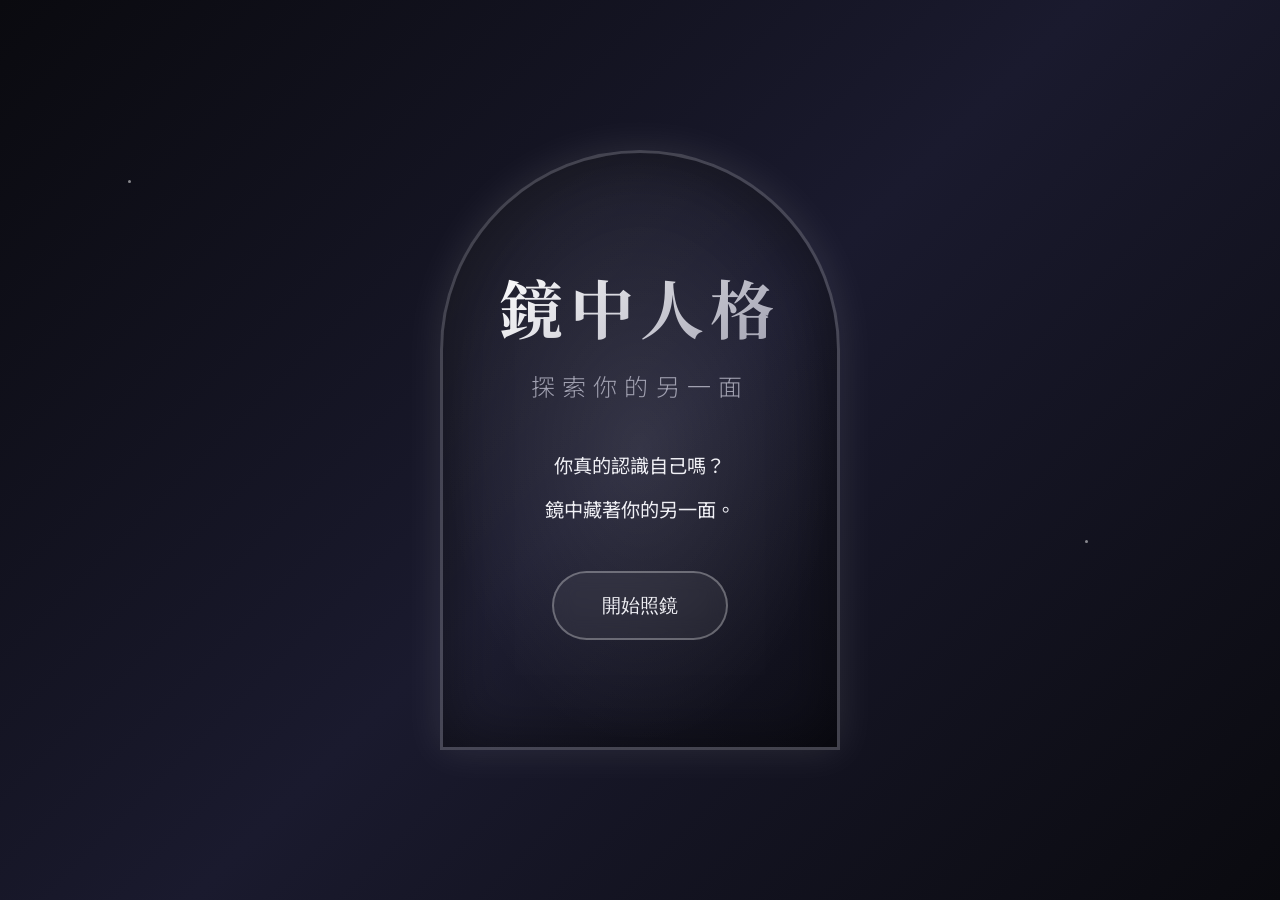
<file: index.html>
<!DOCTYPE html>
<html lang="zh-TW">
<head>
    <meta charset="UTF-8">
    <meta name="viewport" content="width=device-width, initial-scale=1.0, maximum-scale=5.0, user-scalable=yes">
    <meta name="apple-mobile-web-app-capable" content="yes">
    <meta name="mobile-web-app-capable" content="yes">
    <title>鏡中人格：探索你的另一面</title>
    <meta name="description" content="透過心理測驗,揭示你潛藏的鏡像人格。基於榮格Shadow Self理論設計。">
    <link rel="stylesheet" href="styles.css">
    <link rel="preconnect" href="https://fonts.googleapis.com">
    <link rel="preconnect" href="https://fonts.gstatic.com" crossorigin>
    <link href="https://fonts.googleapis.com/css2?family=Noto+Serif+TC:wght@300;400;600;700&family=Noto+Sans+TC:wght@300;400;500;700&display=swap" rel="stylesheet">
</head>
<body>
    <!-- 首頁 Intro Scene -->
    <section id="intro-scene" class="scene active">
        <div class="mirror-container">
            <div class="mirror-frame">
                <div class="mirror-surface">
                    <div class="mirror-reflection"></div>
                    <div class="mirror-shadow"></div>
                </div>
            </div>
        </div>

        <div class="intro-content">
            <h1 class="title fade-in">鏡中人格</h1>
            <p class="subtitle fade-in-delay-1">探索你的另一面</p>
            <p class="description fade-in-delay-2">你真的認識自己嗎？</p>
            <p class="description fade-in-delay-3">鏡中藏著你的另一面。</p>
            <button class="btn-primary fade-in-delay-4" id="start-btn">開始照鏡</button>
        </div>

        <div class="particles"></div>
    </section>

    <!-- 測驗頁面 Question Scene -->
    <section id="question-scene" class="scene">
        <div class="question-mirror">
            <div class="mirror-left">
                <!-- 鏡中倒影效果 -->
                <div class="mirror-reflection-container">
                    <div class="mirror-silhouette">
                        <div class="silhouette-glow"></div>
                        <div class="silhouette-shadow"></div>
                    </div>
                </div>

                <!-- 心靈小語區域 -->
                <div class="quote-section">
                    <div class="question-title" id="question-title"></div>
                    <div class="question-quote" id="question-quote"></div>
                </div>

                <div class="mirror-effect"></div>
            </div>
        </div>

        <div class="question-content">
            <div class="progress-bar">
                <div class="progress-fill"></div>
                <span class="progress-text">題目 <span id="current-q">1</span> / <span id="total-q">8</span></span>
            </div>

            <h2 class="question-text" id="question-text"></h2>

            <div class="options-container" id="options-container">
                <!-- Options will be dynamically inserted -->
            </div>
        </div>
    </section>

    <!-- 結果頁面 Reveal Scene -->
    <section id="result-scene" class="scene">
        <div class="shatter-overlay"></div>

        <div class="result-container">
            <div class="result-symbol" id="result-symbol">
                <!-- SVG symbol will be inserted here -->
            </div>

            <div class="result-content">
                <h2 class="result-title" id="result-title"></h2>
                <p class="result-keyword" id="result-keyword"></p>
                <p class="result-description" id="result-description"></p>
                <p class="result-shadow" id="result-shadow"></p>
            </div>

            <div class="result-actions">
                <button class="btn-share" id="share-btn">
                    <svg width="20" height="20" viewBox="0 0 24 24" fill="none" stroke="currentColor" stroke-width="2">
                        <path d="M4 12v8a2 2 0 0 0 2 2h12a2 2 0 0 0 2-2v-8"></path>
                        <polyline points="16 6 12 2 8 6"></polyline>
                        <line x1="12" y1="2" x2="12" y2="15"></line>
                    </svg>
                    分享結果
                </button>
                <button class="btn-retry" id="retry-btn">
                    <svg width="20" height="20" viewBox="0 0 24 24" fill="none" stroke="currentColor" stroke-width="2">
                        <polyline points="23 4 23 10 17 10"></polyline>
                        <path d="M20.49 15a9 9 0 1 1-2.12-9.36L23 10"></path>
                    </svg>
                    再照一次鏡
                </button>
                <button class="btn-home" id="home-btn">
                    <svg width="20" height="20" viewBox="0 0 24 24" fill="none" stroke="currentColor" stroke-width="2">
                        <path d="M3 9l9-7 9 7v11a2 2 0 0 1-2 2H5a2 2 0 0 1-2-2z"></path>
                        <polyline points="9 22 9 12 15 12 15 22"></polyline>
                    </svg>
                    回到首頁
                </button>
            </div>
        </div>

        <div class="floating-particles"></div>
    </section>

    <script src="script.js"></script>
</body>
</html>
</file>
<file: styles.css>
/* ===============================
   全域設定與變數
   =============================== */
:root {
    /* 基礎配色 */
    --color-bg: #0a0a0f;
    --color-text: #f0f0f5;
    --color-text-dim: #a0a0b0;
    --color-mirror: #1a1a2e;
    --color-glow: rgba(255, 255, 255, 0.1);

    /* 人格配色 */
    --color-observer: #4a90e2;
    --color-escapist: #8b7fc7;
    --color-guardian: #e85d4e;
    --color-witness: #e0e0e0;

    /* 動畫參數 */
    --transition-smooth: all 0.6s cubic-bezier(0.4, 0, 0.2, 1);
    --transition-bounce: all 0.8s cubic-bezier(0.68, -0.55, 0.265, 1.55);

    /* 字體 */
    --font-serif: 'Noto Serif TC', serif;
    --font-sans: 'Noto Sans TC', sans-serif;
}

* {
    margin: 0;
    padding: 0;
    box-sizing: border-box;
}

body {
    font-family: var(--font-sans);
    background: var(--color-bg);
    color: var(--color-text);
    overflow-x: hidden;
    min-height: 100vh;
    position: relative;
}

html {
    overflow-x: hidden;
    -webkit-tap-highlight-color: transparent;
}

/* ===============================
   場景切換系統
   =============================== */
.scene {
    position: fixed;
    top: 0;
    left: 0;
    width: 100%;
    height: 100vh;
    opacity: 0;
    visibility: hidden;
    transition: opacity 0.8s ease, visibility 0.8s;
    overflow: hidden;
    touch-action: pan-y pinch-zoom;
}

.scene.active {
    opacity: 1;
    visibility: visible;
}

/* ===============================
   首頁 Intro Scene
   =============================== */
#intro-scene {
    display: flex;
    align-items: center;
    justify-content: center;
    background: linear-gradient(135deg, #0a0a0f 0%, #1a1a2e 50%, #0a0a0f 100%);
}

.mirror-container {
    position: absolute;
    width: 100%;
    height: 100%;
    display: flex;
    align-items: center;
    justify-content: center;
    z-index: 1;
}

.mirror-frame {
    width: 400px;
    height: 600px;
    border: 3px solid rgba(255, 255, 255, 0.2);
    border-radius: 200px 200px 0 0;
    box-shadow:
        0 0 40px rgba(255, 255, 255, 0.1),
        inset 0 0 60px rgba(0, 0, 0, 0.5);
    position: relative;
    overflow: hidden;
}

.mirror-surface {
    width: 100%;
    height: 100%;
    background: linear-gradient(135deg,
        rgba(255, 255, 255, 0.05) 0%,
        rgba(255, 255, 255, 0.02) 50%,
        rgba(0, 0, 0, 0.3) 100%);
    position: relative;
    animation: mirrorPulse 4s ease-in-out infinite;
}

.mirror-reflection {
    position: absolute;
    width: 100%;
    height: 100%;
    background: radial-gradient(ellipse at center,
        rgba(255, 255, 255, 0.1) 0%,
        transparent 70%);
    animation: reflectionShimmer 3s ease-in-out infinite;
}

.mirror-shadow {
    position: absolute;
    width: 80%;
    height: 80%;
    top: 10%;
    left: 10%;
    background: radial-gradient(ellipse at center,
        rgba(100, 100, 150, 0.3) 0%,
        transparent 60%);
    filter: blur(30px);
    animation: shadowMove 6s ease-in-out infinite;
    opacity: 0;
}

@keyframes mirrorPulse {
    0%, 100% { opacity: 0.8; }
    50% { opacity: 1; }
}

@keyframes reflectionShimmer {
    0%, 100% { transform: translateY(-10px); opacity: 0.5; }
    50% { transform: translateY(10px); opacity: 0.8; }
}

@keyframes shadowMove {
    0%, 100% {
        opacity: 0;
        transform: scale(0.8);
    }
    50% {
        opacity: 0.6;
        transform: scale(1.2);
    }
}

.intro-content {
    position: relative;
    z-index: 10;
    text-align: center;
    max-width: 600px;
    padding: 0 20px;
}

.title {
    font-family: var(--font-serif);
    font-size: 4rem;
    font-weight: 700;
    margin-bottom: 1rem;
    background: linear-gradient(135deg, #fff 0%, #a0a0b0 100%);
    -webkit-background-clip: text;
    -webkit-text-fill-color: transparent;
    background-clip: text;
    letter-spacing: 0.1em;
}

.subtitle {
    font-size: 1.5rem;
    font-weight: 300;
    color: var(--color-text-dim);
    margin-bottom: 3rem;
    letter-spacing: 0.3em;
}

.description {
    font-size: 1.2rem;
    margin-bottom: 1rem;
    color: var(--color-text);
    opacity: 0.9;
}

/* 淡入動畫 */
.fade-in {
    animation: fadeIn 1s ease-out forwards;
}

.fade-in-delay-1 {
    animation: fadeIn 1s ease-out 0.3s forwards;
    opacity: 0;
}

.fade-in-delay-2 {
    animation: fadeIn 1s ease-out 0.6s forwards;
    opacity: 0;
}

.fade-in-delay-3 {
    animation: fadeIn 1s ease-out 0.9s forwards;
    opacity: 0;
}

.fade-in-delay-4 {
    animation: fadeIn 1s ease-out 1.2s forwards;
    opacity: 0;
}

@keyframes fadeIn {
    from {
        opacity: 0;
        transform: translateY(20px);
    }
    to {
        opacity: 1;
        transform: translateY(0);
    }
}

/* 按鈕樣式 */
.btn-primary {
    margin-top: 2rem;
    padding: 1.2rem 3rem;
    font-size: 1.2rem;
    font-weight: 500;
    color: var(--color-text);
    background: rgba(255, 255, 255, 0.05);
    border: 2px solid rgba(255, 255, 255, 0.3);
    border-radius: 50px;
    cursor: pointer;
    transition: var(--transition-smooth);
    backdrop-filter: blur(10px);
    position: relative;
    overflow: hidden;
}

.btn-primary::before {
    content: '';
    position: absolute;
    top: 50%;
    left: 50%;
    width: 0;
    height: 0;
    border-radius: 50%;
    background: rgba(255, 255, 255, 0.2);
    transform: translate(-50%, -50%);
    transition: width 0.6s, height 0.6s;
}

.btn-primary:hover::before {
    width: 300px;
    height: 300px;
}

.btn-primary:hover {
    border-color: rgba(255, 255, 255, 0.6);
    box-shadow: 0 0 30px rgba(255, 255, 255, 0.3);
    transform: translateY(-3px);
}

/* 粒子效果 */
.particles {
    position: absolute;
    width: 100%;
    height: 100%;
    top: 0;
    left: 0;
    overflow: hidden;
    z-index: 5;
    pointer-events: none;
}

.particles::before,
.particles::after {
    content: '';
    position: absolute;
    width: 3px;
    height: 3px;
    background: rgba(255, 255, 255, 0.5);
    border-radius: 50%;
    animation: particleFloat 8s infinite ease-in-out;
}

.particles::before {
    top: 20%;
    left: 10%;
    animation-delay: 0s;
}

.particles::after {
    top: 60%;
    right: 15%;
    animation-delay: 3s;
}

@keyframes particleFloat {
    0%, 100% {
        transform: translateY(0) translateX(0);
        opacity: 0;
    }
    10% {
        opacity: 1;
    }
    90% {
        opacity: 1;
    }
    100% {
        transform: translateY(-100vh) translateX(50px);
        opacity: 0;
    }
}

/* ===============================
   測驗頁面 Question Scene
   =============================== */
#question-scene {
    background: linear-gradient(135deg, #0a0a0f 0%, #16161f 100%);
    display: flex;
}

.question-mirror {
    flex: 0 0 35%;
    position: relative;
    border-right: 1px solid rgba(255, 255, 255, 0.1);
}

.mirror-left {
    width: 100%;
    height: 100%;
    position: relative;
    overflow: hidden;
    display: flex;
    flex-direction: column;
    align-items: center;
    justify-content: center;
    padding: 2rem;
}

/* 鏡子圖標 */
.mirror-icon {
    width: 120px;
    height: 180px;
    margin-bottom: 1.5rem;
    animation: mirrorFloat 3s ease-in-out infinite;
    filter: drop-shadow(0 5px 15px rgba(255, 255, 255, 0.2));
}

@keyframes mirrorFloat {
    0%, 100% {
        transform: translateY(0px);
    }
    50% {
        transform: translateY(-10px);
    }
}

/* 鏡中倒影效果 */
.mirror-reflection-container {
    width: 100%;
    max-width: 280px;
    height: 320px;
    margin-bottom: 2rem;
    position: relative;
    display: flex;
    align-items: center;
    justify-content: center;
}

.mirror-silhouette {
    position: relative;
    width: 180px;
    height: 280px;
    display: flex;
    align-items: center;
    justify-content: center;
}

/* 模糊的人形倒影 */
.mirror-silhouette::before {
    content: '';
    position: absolute;
    width: 100%;
    height: 100%;
    background: radial-gradient(ellipse 40% 25% at 50% 25%,
                rgba(255, 255, 255, 0.15) 0%,
                rgba(255, 255, 255, 0.08) 30%,
                transparent 60%),
                radial-gradient(ellipse 50% 35% at 50% 55%,
                rgba(200, 220, 255, 0.12) 0%,
                rgba(150, 180, 255, 0.06) 40%,
                transparent 70%);
    filter: blur(25px);
    animation: silhouetteBreathe 4s ease-in-out infinite;
}

/* 光暈效果 */
.silhouette-glow {
    position: absolute;
    width: 140%;
    height: 140%;
    background: radial-gradient(ellipse at center,
                rgba(255, 255, 255, 0.08) 0%,
                rgba(150, 180, 230, 0.05) 30%,
                transparent 60%);
    filter: blur(30px);
    animation: glowPulse 3s ease-in-out infinite alternate;
}

/* 陰影效果 */
.silhouette-shadow {
    position: absolute;
    width: 100%;
    height: 100%;
    background: radial-gradient(ellipse 45% 30% at 50% 60%,
                rgba(100, 120, 180, 0.15) 0%,
                rgba(80, 100, 160, 0.08) 40%,
                transparent 70%);
    filter: blur(20px);
    animation: shadowShift 5s ease-in-out infinite;
}

@keyframes silhouetteBreathe {
    0%, 100% {
        opacity: 0.6;
        transform: scale(1);
    }
    50% {
        opacity: 0.85;
        transform: scale(1.05);
    }
}

@keyframes glowPulse {
    0% {
        opacity: 0.3;
        transform: scale(0.95);
    }
    100% {
        opacity: 0.6;
        transform: scale(1.1);
    }
}

@keyframes shadowShift {
    0%, 100% {
        transform: translateY(0) scale(1);
        opacity: 0.4;
    }
    50% {
        transform: translateY(-5px) scale(1.1);
        opacity: 0.7;
    }
}

/* 心靈小語區域 */
.quote-section {
    text-align: center;
    padding: 1.5rem;
    background: rgba(255, 255, 255, 0.03);
    border: 1px solid rgba(255, 255, 255, 0.15);
    border-radius: 12px;
    backdrop-filter: blur(10px);
    margin-bottom: 2rem;
    max-width: 90%;
    animation: quoteAppear 0.8s ease-out;
}

@keyframes quoteAppear {
    from {
        opacity: 0;
        transform: translateY(20px);
    }
    to {
        opacity: 1;
        transform: translateY(0);
    }
}

.question-title {
    font-family: var(--font-serif);
    font-size: 1rem;
    color: rgba(255, 255, 255, 0.7);
    margin-bottom: 1rem;
    letter-spacing: 0.05em;
    line-height: 1.6;
}

.question-quote {
    font-family: var(--font-serif);
    font-size: 0.95rem;
    color: rgba(255, 255, 255, 0.9);
    font-style: italic;
    line-height: 1.8;
    letter-spacing: 0.02em;
    text-shadow: 0 2px 10px rgba(255, 255, 255, 0.1);
}

.mirror-effect {
    position: absolute;
    width: 100%;
    height: 100%;
    top: 0;
    left: 0;
    background:
        linear-gradient(135deg,
            rgba(255, 255, 255, 0.03) 0%,
            transparent 50%,
            rgba(255, 255, 255, 0.05) 100%),
        radial-gradient(ellipse at 30% 40%,
            rgba(100, 150, 255, 0.1) 0%,
            transparent 60%);
    animation: mirrorDistort 3s ease-in-out infinite;
    z-index: -1;
    pointer-events: none;
}

.mirror-effect::before {
    content: '';
    position: absolute;
    width: 200%;
    height: 200%;
    top: -50%;
    left: -50%;
    background: radial-gradient(circle,
        rgba(255, 255, 255, 0.1) 0%,
        transparent 50%);
    animation: mirrorRotate 10s linear infinite;
}

@keyframes mirrorDistort {
    0%, 100% { filter: blur(20px) brightness(1); }
    50% { filter: blur(25px) brightness(1.2); }
}

@keyframes mirrorRotate {
    from { transform: rotate(0deg); }
    to { transform: rotate(360deg); }
}

.question-content {
    flex: 1;
    display: flex;
    flex-direction: column;
    justify-content: center;
    padding: 4rem;
    position: relative;
}

.progress-bar {
    position: absolute;
    top: 2rem;
    left: 4rem;
    right: 4rem;
    height: 4px;
    background: rgba(255, 255, 255, 0.1);
    border-radius: 2px;
    overflow: hidden;
}

.progress-fill {
    height: 100%;
    background: linear-gradient(90deg,
        var(--color-observer) 0%,
        var(--color-escapist) 50%,
        var(--color-guardian) 100%);
    transition: width 0.6s ease;
    width: 0%;
    box-shadow: 0 0 10px rgba(255, 255, 255, 0.5);
}

.progress-text {
    position: absolute;
    top: 1.5rem;
    right: 0;
    font-size: 0.9rem;
    color: var(--color-text-dim);
}

.question-text {
    font-family: var(--font-serif);
    font-size: 2rem;
    font-weight: 400;
    margin-bottom: 3rem;
    line-height: 1.6;
    color: var(--color-text);
    text-shadow: 0 2px 20px rgba(255, 255, 255, 0.1);
    animation: questionAppear 0.6s ease-out;
}

@keyframes questionAppear {
    from {
        opacity: 0;
        transform: translateX(30px);
    }
    to {
        opacity: 1;
        transform: translateX(0);
    }
}

.options-container {
    display: flex;
    flex-direction: column;
    gap: 1rem;
}

.option-btn {
    padding: 1.5rem 2rem;
    font-size: 1.1rem;
    text-align: left;
    color: var(--color-text);
    background: rgba(255, 255, 255, 0.03);
    border: 1.5px solid rgba(255, 255, 255, 0.2);
    border-radius: 12px;
    cursor: pointer;
    transition: var(--transition-smooth);
    position: relative;
    overflow: hidden;
    backdrop-filter: blur(5px);
}

.option-btn::before {
    content: '';
    position: absolute;
    top: 0;
    left: -100%;
    width: 100%;
    height: 100%;
    background: linear-gradient(90deg,
        transparent,
        rgba(255, 255, 255, 0.1),
        transparent);
    transition: left 0.6s;
}

.option-btn:hover::before {
    left: 100%;
}

.option-btn:hover {
    background: rgba(255, 255, 255, 0.08);
    border-color: rgba(255, 255, 255, 0.5);
    transform: translateX(10px);
    box-shadow:
        -5px 0 20px rgba(255, 255, 255, 0.2),
        0 0 30px rgba(255, 255, 255, 0.1);
}

.option-btn.selected {
    background: rgba(255, 255, 255, 0.15);
    border-color: rgba(255, 255, 255, 0.7);
    animation: ripple 0.6s ease-out;
}

@keyframes ripple {
    0% {
        box-shadow: 0 0 0 0 rgba(255, 255, 255, 0.5);
    }
    100% {
        box-shadow: 0 0 0 20px rgba(255, 255, 255, 0);
    }
}

/* ===============================
   結果頁面 Result Scene
   =============================== */
#result-scene {
    background: linear-gradient(135deg, #0a0a0f 0%, #1a1a2e 50%, #0a0a0f 100%);
    display: flex;
    align-items: center;
    justify-content: center;
}

.shatter-overlay {
    position: absolute;
    width: 100%;
    height: 100%;
    top: 0;
    left: 0;
    pointer-events: none;
    opacity: 0;
}

.shatter-overlay.active {
    animation: shatterEffect 1.5s ease-out forwards;
}

@keyframes shatterEffect {
    0% {
        opacity: 1;
        background:
            linear-gradient(45deg, transparent 48%, rgba(255, 255, 255, 0.8) 49%, rgba(255, 255, 255, 0.8) 51%, transparent 52%),
            linear-gradient(-45deg, transparent 48%, rgba(255, 255, 255, 0.8) 49%, rgba(255, 255, 255, 0.8) 51%, transparent 52%);
        background-size: 20px 20px;
    }
    50% {
        opacity: 0.5;
    }
    100% {
        opacity: 0;
        transform: scale(2);
    }
}

.result-container {
    max-width: 900px;
    padding: 3rem;
    text-align: center;
    position: relative;
    z-index: 10;
    animation: resultAppear 1s ease-out 0.5s backwards;
}

@keyframes resultAppear {
    from {
        opacity: 0;
        transform: scale(0.8);
    }
    to {
        opacity: 1;
        transform: scale(1);
    }
}

.result-symbol {
    width: 200px;
    height: 200px;
    margin: 0 auto 2rem;
    animation: symbolRotate 2s ease-out;
}

@keyframes symbolRotate {
    from {
        transform: rotate(-180deg) scale(0);
        opacity: 0;
    }
    to {
        transform: rotate(0) scale(1);
        opacity: 1;
    }
}

.result-title {
    font-family: var(--font-serif);
    font-size: 3rem;
    font-weight: 700;
    margin-bottom: 1rem;
    background: linear-gradient(135deg, #fff 0%, var(--result-color) 100%);
    -webkit-background-clip: text;
    -webkit-text-fill-color: transparent;
    background-clip: text;
}

.result-keyword {
    font-size: 1.3rem;
    color: var(--result-color);
    margin-bottom: 2rem;
    letter-spacing: 0.3em;
    opacity: 0.9;
}

.result-description,
.result-shadow {
    font-size: 1.2rem;
    line-height: 2;
    color: var(--color-text);
    margin-bottom: 1.5rem;
    opacity: 0.9;
}

.result-shadow {
    font-style: italic;
    color: var(--color-text-dim);
}

.result-actions {
    display: flex;
    gap: 1.5rem;
    justify-content: center;
    margin-top: 3rem;
}

.btn-share,
.btn-retry,
.btn-home {
    padding: 1rem 2rem;
    font-size: 1.1rem;
    font-weight: 500;
    border-radius: 50px;
    cursor: pointer;
    transition: var(--transition-smooth);
    display: flex;
    align-items: center;
    gap: 0.5rem;
}

.btn-share {
    color: #fff;
    background: linear-gradient(135deg, var(--result-color) 0%, rgba(255, 255, 255, 0.3) 100%);
    border: none;
}

.btn-share:hover {
    transform: translateY(-3px);
    box-shadow: 0 10px 30px rgba(0, 0, 0, 0.3);
}

.btn-retry {
    color: var(--color-text);
    background: rgba(255, 255, 255, 0.05);
    border: 2px solid rgba(255, 255, 255, 0.3);
}

.btn-retry:hover {
    background: rgba(255, 255, 255, 0.1);
    border-color: rgba(255, 255, 255, 0.5);
    transform: translateY(-3px);
}

.btn-home {
    color: var(--color-text);
    background: rgba(74, 144, 226, 0.15);
    border: 2px solid rgba(74, 144, 226, 0.5);
}

.btn-home:hover {
    background: rgba(74, 144, 226, 0.25);
    border-color: rgba(74, 144, 226, 0.7);
    transform: translateY(-3px);
}

/* 漂浮粒子 */
.floating-particles {
    position: absolute;
    width: 100%;
    height: 100%;
    top: 0;
    left: 0;
    overflow: hidden;
    pointer-events: none;
}

.floating-particles::before,
.floating-particles::after {
    content: '';
    position: absolute;
    width: 4px;
    height: 4px;
    background: var(--result-color);
    border-radius: 50%;
    animation: floatUp 6s infinite ease-in-out;
    opacity: 0.6;
}

.floating-particles::before {
    bottom: -10px;
    left: 20%;
    animation-delay: 0s;
}

.floating-particles::after {
    bottom: -10px;
    right: 30%;
    animation-delay: 2s;
}

@keyframes floatUp {
    0% {
        transform: translateY(0) scale(1);
        opacity: 0;
    }
    10% {
        opacity: 0.6;
    }
    90% {
        opacity: 0.6;
    }
    100% {
        transform: translateY(-100vh) scale(0);
        opacity: 0;
    }
}

/* Toast 提示訊息動畫 */
@keyframes toastIn {
    from {
        opacity: 0;
        transform: translate(-50%, -50%) scale(0.8);
    }
    to {
        opacity: 1;
        transform: translate(-50%, -50%) scale(1);
    }
}

@keyframes toastOut {
    from {
        opacity: 1;
        transform: translate(-50%, -50%) scale(1);
    }
    to {
        opacity: 0;
        transform: translate(-50%, -50%) scale(0.8);
    }
}

/* ===============================
   響應式設計 (RWD)
   =============================== */
@media (max-width: 1024px) {
    .title {
        font-size: 3rem;
    }

    .question-content {
        padding: 3rem 2rem;
    }

    .progress-bar {
        left: 2rem;
        right: 2rem;
    }
}

@media (max-width: 768px) {
    /* 修正手機版滾動問題 - 改用 absolute 定位 */
    body {
        overflow-y: auto;
        overflow-x: hidden;
        height: auto;
        min-height: 100vh;
    }

    .scene {
        position: absolute;
        overflow-y: visible;
        overflow-x: hidden;
        height: auto;
        min-height: 100vh;
        -webkit-overflow-scrolling: touch; /* iOS 平滑滾動 */
        touch-action: pan-y pan-x pinch-zoom; /* 允許觸控滾動 */
        will-change: transform; /* 優化渲染效能 */
    }

    /* 確保首頁在手機上可以滾動 */
    #intro-scene {
        align-items: flex-start;
        padding-top: 10vh;
        padding-bottom: 5vh;
    }

    /* 確保結果頁在手機上可以滾動 */
    #result-scene {
        align-items: flex-start;
        padding: 2rem 0;
        min-height: auto;
    }

    #question-scene {
        flex-direction: column;
        height: auto;
        min-height: 100vh;
    }

    .question-mirror {
        flex: 0 0 auto;
        min-height: 300px;
        border-right: none;
        border-bottom: 1px solid rgba(255, 255, 255, 0.1);
    }

    .mirror-left {
        padding: 1.5rem 1rem;
    }

    .mirror-icon {
        width: 80px;
        height: 120px;
        margin-bottom: 1rem;
    }

    .mirror-reflection-container {
        max-width: 200px;
        height: 240px;
        margin-bottom: 1.5rem;
    }

    .mirror-silhouette {
        width: 140px;
        height: 220px;
    }

    .quote-section {
        padding: 1rem;
        margin-bottom: 1rem;
    }

    .question-title {
        font-size: 0.85rem;
        margin-bottom: 0.7rem;
    }

    .question-quote {
        font-size: 0.8rem;
        line-height: 1.6;
    }

    .question-content {
        padding: 2rem 1.5rem;
    }

    .progress-bar {
        left: 1.5rem;
        right: 1.5rem;
    }

    .question-text {
        font-size: 1.5rem;
    }

    .mirror-frame {
        width: 300px;
        height: 450px;
    }

    .title {
        font-size: 2.5rem;
    }

    .subtitle {
        font-size: 1.2rem;
    }

    .result-container {
        padding: 2rem 1.5rem;
    }

    .result-title {
        font-size: 2.2rem;
    }

    .result-actions {
        flex-direction: column;
    }
}

@media (max-width: 480px) {
    /* 確保極小螢幕也能滾動 */
    body {
        overflow-y: auto;
        height: auto;
    }

    .scene {
        position: absolute;
        overflow-y: visible;
        overflow-x: hidden;
        height: auto;
        min-height: 100vh;
        -webkit-overflow-scrolling: touch;
        touch-action: pan-y pan-x pinch-zoom;
        will-change: transform;
    }

    /* 調整內容間距避免貼邊 */
    #intro-scene {
        padding: 5vh 1rem;
        padding-bottom: 5vh;
    }

    #result-scene {
        padding: 1.5rem 0 3rem 0;
        min-height: auto;
    }

    #question-scene {
        height: auto;
        min-height: 100vh;
    }

    .result-container {
        padding: 1.5rem 1rem;
    }

    .title {
        font-size: 2rem;
    }

    .subtitle {
        font-size: 1rem;
    }

    .description {
        font-size: 1rem;
    }

    .btn-primary {
        padding: 1rem 2rem;
        font-size: 1rem;
    }

    .mirror-frame {
        width: 250px;
        height: 375px;
    }

    .question-mirror {
        min-height: 250px;
    }

    .mirror-icon {
        width: 60px;
        height: 90px;
        margin-bottom: 0.8rem;
    }

    .mirror-reflection-container {
        max-width: 160px;
        height: 200px;
        margin-bottom: 1rem;
    }

    .mirror-silhouette {
        width: 110px;
        height: 180px;
    }

    .quote-section {
        padding: 0.8rem;
        margin-bottom: 0.8rem;
    }

    .question-title {
        font-size: 0.75rem;
        margin-bottom: 0.5rem;
    }

    .question-quote {
        font-size: 0.7rem;
        line-height: 1.5;
    }

    .question-text {
        font-size: 1.3rem;
    }

    .option-btn {
        padding: 1.2rem 1.5rem;
        font-size: 1rem;
    }

    .result-symbol {
        width: 150px;
        height: 150px;
    }

    .result-title {
        font-size: 1.8rem;
    }

    .result-keyword {
        font-size: 1rem;
    }

    .result-description,
    .result-shadow {
        font-size: 1rem;
    }
}
</file>
<file: 網際程設/styles.css>
/* ===============================
   全域設定與變數
   =============================== */
:root {
    /* 基礎配色 */
    --color-bg: #0a0a0f;
    --color-text: #f0f0f5;
    --color-text-dim: #a0a0b0;
    --color-mirror: #1a1a2e;
    --color-glow: rgba(255, 255, 255, 0.1);

    /* 人格配色 */
    --color-observer: #4a90e2;
    --color-escapist: #8b7fc7;
    --color-guardian: #e85d4e;
    --color-witness: #e0e0e0;

    /* 動畫參數 */
    --transition-smooth: all 0.6s cubic-bezier(0.4, 0, 0.2, 1);
    --transition-bounce: all 0.8s cubic-bezier(0.68, -0.55, 0.265, 1.55);

    /* 字體 */
    --font-serif: 'Noto Serif TC', serif;
    --font-sans: 'Noto Sans TC', sans-serif;
}

* {
    margin: 0;
    padding: 0;
    box-sizing: border-box;
}

body {
    font-family: var(--font-sans);
    background: var(--color-bg);
    color: var(--color-text);
    overflow-x: hidden;
    min-height: 100vh;
}

/* ===============================
   場景切換系統
   =============================== */
.scene {
    position: fixed;
    top: 0;
    left: 0;
    width: 100%;
    height: 100vh;
    opacity: 0;
    visibility: hidden;
    transition: opacity 0.8s ease, visibility 0.8s;
    overflow: hidden;
}

.scene.active {
    opacity: 1;
    visibility: visible;
}

/* ===============================
   首頁 Intro Scene
   =============================== */
#intro-scene {
    display: flex;
    align-items: center;
    justify-content: center;
    background: linear-gradient(135deg, #0a0a0f 0%, #1a1a2e 50%, #0a0a0f 100%);
}

.mirror-container {
    position: absolute;
    width: 100%;
    height: 100%;
    display: flex;
    align-items: center;
    justify-content: center;
    z-index: 1;
}

.mirror-frame {
    width: 400px;
    height: 600px;
    border: 3px solid rgba(255, 255, 255, 0.2);
    border-radius: 200px 200px 0 0;
    box-shadow:
        0 0 40px rgba(255, 255, 255, 0.1),
        inset 0 0 60px rgba(0, 0, 0, 0.5);
    position: relative;
    overflow: hidden;
}

.mirror-surface {
    width: 100%;
    height: 100%;
    background: linear-gradient(135deg,
        rgba(255, 255, 255, 0.05) 0%,
        rgba(255, 255, 255, 0.02) 50%,
        rgba(0, 0, 0, 0.3) 100%);
    position: relative;
    animation: mirrorPulse 4s ease-in-out infinite;
}

.mirror-reflection {
    position: absolute;
    width: 100%;
    height: 100%;
    background: radial-gradient(ellipse at center,
        rgba(255, 255, 255, 0.1) 0%,
        transparent 70%);
    animation: reflectionShimmer 3s ease-in-out infinite;
}

.mirror-shadow {
    position: absolute;
    width: 80%;
    height: 80%;
    top: 10%;
    left: 10%;
    background: radial-gradient(ellipse at center,
        rgba(100, 100, 150, 0.3) 0%,
        transparent 60%);
    filter: blur(30px);
    animation: shadowMove 6s ease-in-out infinite;
    opacity: 0;
}

@keyframes mirrorPulse {
    0%, 100% { opacity: 0.8; }
    50% { opacity: 1; }
}

@keyframes reflectionShimmer {
    0%, 100% { transform: translateY(-10px); opacity: 0.5; }
    50% { transform: translateY(10px); opacity: 0.8; }
}

@keyframes shadowMove {
    0%, 100% {
        opacity: 0;
        transform: scale(0.8);
    }
    50% {
        opacity: 0.6;
        transform: scale(1.2);
    }
}

.intro-content {
    position: relative;
    z-index: 10;
    text-align: center;
    max-width: 600px;
    padding: 0 20px;
}

.title {
    font-family: var(--font-serif);
    font-size: 4rem;
    font-weight: 700;
    margin-bottom: 1rem;
    background: linear-gradient(135deg, #fff 0%, #a0a0b0 100%);
    -webkit-background-clip: text;
    -webkit-text-fill-color: transparent;
    background-clip: text;
    letter-spacing: 0.1em;
}

.subtitle {
    font-size: 1.5rem;
    font-weight: 300;
    color: var(--color-text-dim);
    margin-bottom: 3rem;
    letter-spacing: 0.3em;
}

.description {
    font-size: 1.2rem;
    margin-bottom: 1rem;
    color: var(--color-text);
    opacity: 0.9;
}

/* 淡入動畫 */
.fade-in {
    animation: fadeIn 1s ease-out forwards;
}

.fade-in-delay-1 {
    animation: fadeIn 1s ease-out 0.3s forwards;
    opacity: 0;
}

.fade-in-delay-2 {
    animation: fadeIn 1s ease-out 0.6s forwards;
    opacity: 0;
}

.fade-in-delay-3 {
    animation: fadeIn 1s ease-out 0.9s forwards;
    opacity: 0;
}

.fade-in-delay-4 {
    animation: fadeIn 1s ease-out 1.2s forwards;
    opacity: 0;
}

@keyframes fadeIn {
    from {
        opacity: 0;
        transform: translateY(20px);
    }
    to {
        opacity: 1;
        transform: translateY(0);
    }
}

/* 按鈕樣式 */
.btn-primary {
    margin-top: 2rem;
    padding: 1.2rem 3rem;
    font-size: 1.2rem;
    font-weight: 500;
    color: var(--color-text);
    background: rgba(255, 255, 255, 0.05);
    border: 2px solid rgba(255, 255, 255, 0.3);
    border-radius: 50px;
    cursor: pointer;
    transition: var(--transition-smooth);
    backdrop-filter: blur(10px);
    position: relative;
    overflow: hidden;
}

.btn-primary::before {
    content: '';
    position: absolute;
    top: 50%;
    left: 50%;
    width: 0;
    height: 0;
    border-radius: 50%;
    background: rgba(255, 255, 255, 0.2);
    transform: translate(-50%, -50%);
    transition: width 0.6s, height 0.6s;
}

.btn-primary:hover::before {
    width: 300px;
    height: 300px;
}

.btn-primary:hover {
    border-color: rgba(255, 255, 255, 0.6);
    box-shadow: 0 0 30px rgba(255, 255, 255, 0.3);
    transform: translateY(-3px);
}

/* 粒子效果 */
.particles {
    position: absolute;
    width: 100%;
    height: 100%;
    top: 0;
    left: 0;
    overflow: hidden;
    z-index: 5;
    pointer-events: none;
}

.particles::before,
.particles::after {
    content: '';
    position: absolute;
    width: 3px;
    height: 3px;
    background: rgba(255, 255, 255, 0.5);
    border-radius: 50%;
    animation: particleFloat 8s infinite ease-in-out;
}

.particles::before {
    top: 20%;
    left: 10%;
    animation-delay: 0s;
}

.particles::after {
    top: 60%;
    right: 15%;
    animation-delay: 3s;
}

@keyframes particleFloat {
    0%, 100% {
        transform: translateY(0) translateX(0);
        opacity: 0;
    }
    10% {
        opacity: 1;
    }
    90% {
        opacity: 1;
    }
    100% {
        transform: translateY(-100vh) translateX(50px);
        opacity: 0;
    }
}

/* ===============================
   測驗頁面 Question Scene
   =============================== */
#question-scene {
    background: linear-gradient(135deg, #0a0a0f 0%, #16161f 100%);
    display: flex;
}

.question-mirror {
    flex: 0 0 35%;
    position: relative;
    border-right: 1px solid rgba(255, 255, 255, 0.1);
}

.mirror-left {
    width: 100%;
    height: 100%;
    position: relative;
    overflow: hidden;
    display: flex;
    flex-direction: column;
    align-items: center;
    justify-content: center;
    padding: 2rem;
}

/* 鏡子圖標 */
.mirror-icon {
    width: 120px;
    height: 180px;
    margin-bottom: 1.5rem;
    animation: mirrorFloat 3s ease-in-out infinite;
    filter: drop-shadow(0 5px 15px rgba(255, 255, 255, 0.2));
}

@keyframes mirrorFloat {
    0%, 100% {
        transform: translateY(0px);
    }
    50% {
        transform: translateY(-10px);
    }
}

/* 鏡中倒影效果 */
.mirror-reflection-container {
    width: 100%;
    max-width: 280px;
    height: 320px;
    margin-bottom: 2rem;
    position: relative;
    display: flex;
    align-items: center;
    justify-content: center;
}

.mirror-silhouette {
    position: relative;
    width: 180px;
    height: 280px;
    display: flex;
    align-items: center;
    justify-content: center;
}

/* 模糊的人形倒影 */
.mirror-silhouette::before {
    content: '';
    position: absolute;
    width: 100%;
    height: 100%;
    background: radial-gradient(ellipse 40% 25% at 50% 25%,
                rgba(255, 255, 255, 0.15) 0%,
                rgba(255, 255, 255, 0.08) 30%,
                transparent 60%),
                radial-gradient(ellipse 50% 35% at 50% 55%,
                rgba(200, 220, 255, 0.12) 0%,
                rgba(150, 180, 255, 0.06) 40%,
                transparent 70%);
    filter: blur(25px);
    animation: silhouetteBreathe 4s ease-in-out infinite;
}

/* 光暈效果 */
.silhouette-glow {
    position: absolute;
    width: 140%;
    height: 140%;
    background: radial-gradient(ellipse at center,
                rgba(255, 255, 255, 0.08) 0%,
                rgba(150, 180, 230, 0.05) 30%,
                transparent 60%);
    filter: blur(30px);
    animation: glowPulse 3s ease-in-out infinite alternate;
}

/* 陰影效果 */
.silhouette-shadow {
    position: absolute;
    width: 100%;
    height: 100%;
    background: radial-gradient(ellipse 45% 30% at 50% 60%,
                rgba(100, 120, 180, 0.15) 0%,
                rgba(80, 100, 160, 0.08) 40%,
                transparent 70%);
    filter: blur(20px);
    animation: shadowShift 5s ease-in-out infinite;
}

@keyframes silhouetteBreathe {
    0%, 100% {
        opacity: 0.6;
        transform: scale(1);
    }
    50% {
        opacity: 0.85;
        transform: scale(1.05);
    }
}

@keyframes glowPulse {
    0% {
        opacity: 0.3;
        transform: scale(0.95);
    }
    100% {
        opacity: 0.6;
        transform: scale(1.1);
    }
}

@keyframes shadowShift {
    0%, 100% {
        transform: translateY(0) scale(1);
        opacity: 0.4;
    }
    50% {
        transform: translateY(-5px) scale(1.1);
        opacity: 0.7;
    }
}

/* 心靈小語區域 */
.quote-section {
    text-align: center;
    padding: 1.5rem;
    background: rgba(255, 255, 255, 0.03);
    border: 1px solid rgba(255, 255, 255, 0.15);
    border-radius: 12px;
    backdrop-filter: blur(10px);
    margin-bottom: 2rem;
    max-width: 90%;
    animation: quoteAppear 0.8s ease-out;
}

@keyframes quoteAppear {
    from {
        opacity: 0;
        transform: translateY(20px);
    }
    to {
        opacity: 1;
        transform: translateY(0);
    }
}

.question-title {
    font-family: var(--font-serif);
    font-size: 1rem;
    color: rgba(255, 255, 255, 0.7);
    margin-bottom: 1rem;
    letter-spacing: 0.05em;
    line-height: 1.6;
}

.question-quote {
    font-family: var(--font-serif);
    font-size: 0.95rem;
    color: rgba(255, 255, 255, 0.9);
    font-style: italic;
    line-height: 1.8;
    letter-spacing: 0.02em;
    text-shadow: 0 2px 10px rgba(255, 255, 255, 0.1);
}

.mirror-effect {
    position: absolute;
    width: 100%;
    height: 100%;
    top: 0;
    left: 0;
    background:
        linear-gradient(135deg,
            rgba(255, 255, 255, 0.03) 0%,
            transparent 50%,
            rgba(255, 255, 255, 0.05) 100%),
        radial-gradient(ellipse at 30% 40%,
            rgba(100, 150, 255, 0.1) 0%,
            transparent 60%);
    animation: mirrorDistort 3s ease-in-out infinite;
    z-index: -1;
    pointer-events: none;
}

.mirror-effect::before {
    content: '';
    position: absolute;
    width: 200%;
    height: 200%;
    top: -50%;
    left: -50%;
    background: radial-gradient(circle,
        rgba(255, 255, 255, 0.1) 0%,
        transparent 50%);
    animation: mirrorRotate 10s linear infinite;
}

@keyframes mirrorDistort {
    0%, 100% { filter: blur(20px) brightness(1); }
    50% { filter: blur(25px) brightness(1.2); }
}

@keyframes mirrorRotate {
    from { transform: rotate(0deg); }
    to { transform: rotate(360deg); }
}

.question-content {
    flex: 1;
    display: flex;
    flex-direction: column;
    justify-content: center;
    padding: 4rem;
    position: relative;
}

.progress-bar {
    position: absolute;
    top: 2rem;
    left: 4rem;
    right: 4rem;
    height: 4px;
    background: rgba(255, 255, 255, 0.1);
    border-radius: 2px;
    overflow: hidden;
}

.progress-fill {
    height: 100%;
    background: linear-gradient(90deg,
        var(--color-observer) 0%,
        var(--color-escapist) 50%,
        var(--color-guardian) 100%);
    transition: width 0.6s ease;
    width: 0%;
    box-shadow: 0 0 10px rgba(255, 255, 255, 0.5);
}

.progress-text {
    position: absolute;
    top: 1.5rem;
    right: 0;
    font-size: 0.9rem;
    color: var(--color-text-dim);
}

.question-text {
    font-family: var(--font-serif);
    font-size: 2rem;
    font-weight: 400;
    margin-bottom: 3rem;
    line-height: 1.6;
    color: var(--color-text);
    text-shadow: 0 2px 20px rgba(255, 255, 255, 0.1);
    animation: questionAppear 0.6s ease-out;
}

@keyframes questionAppear {
    from {
        opacity: 0;
        transform: translateX(30px);
    }
    to {
        opacity: 1;
        transform: translateX(0);
    }
}

.options-container {
    display: flex;
    flex-direction: column;
    gap: 1rem;
}

.option-btn {
    padding: 1.5rem 2rem;
    font-size: 1.1rem;
    text-align: left;
    color: var(--color-text);
    background: rgba(255, 255, 255, 0.03);
    border: 1.5px solid rgba(255, 255, 255, 0.2);
    border-radius: 12px;
    cursor: pointer;
    transition: var(--transition-smooth);
    position: relative;
    overflow: hidden;
    backdrop-filter: blur(5px);
}

.option-btn::before {
    content: '';
    position: absolute;
    top: 0;
    left: -100%;
    width: 100%;
    height: 100%;
    background: linear-gradient(90deg,
        transparent,
        rgba(255, 255, 255, 0.1),
        transparent);
    transition: left 0.6s;
}

.option-btn:hover::before {
    left: 100%;
}

.option-btn:hover {
    background: rgba(255, 255, 255, 0.08);
    border-color: rgba(255, 255, 255, 0.5);
    transform: translateX(10px);
    box-shadow:
        -5px 0 20px rgba(255, 255, 255, 0.2),
        0 0 30px rgba(255, 255, 255, 0.1);
}

.option-btn.selected {
    background: rgba(255, 255, 255, 0.15);
    border-color: rgba(255, 255, 255, 0.7);
    animation: ripple 0.6s ease-out;
}

@keyframes ripple {
    0% {
        box-shadow: 0 0 0 0 rgba(255, 255, 255, 0.5);
    }
    100% {
        box-shadow: 0 0 0 20px rgba(255, 255, 255, 0);
    }
}

/* ===============================
   結果頁面 Result Scene
   =============================== */
#result-scene {
    background: linear-gradient(135deg, #0a0a0f 0%, #1a1a2e 50%, #0a0a0f 100%);
    display: flex;
    align-items: center;
    justify-content: center;
}

.shatter-overlay {
    position: absolute;
    width: 100%;
    height: 100%;
    top: 0;
    left: 0;
    pointer-events: none;
    opacity: 0;
}

.shatter-overlay.active {
    animation: shatterEffect 1.5s ease-out forwards;
}

@keyframes shatterEffect {
    0% {
        opacity: 1;
        background:
            linear-gradient(45deg, transparent 48%, rgba(255, 255, 255, 0.8) 49%, rgba(255, 255, 255, 0.8) 51%, transparent 52%),
            linear-gradient(-45deg, transparent 48%, rgba(255, 255, 255, 0.8) 49%, rgba(255, 255, 255, 0.8) 51%, transparent 52%);
        background-size: 20px 20px;
    }
    50% {
        opacity: 0.5;
    }
    100% {
        opacity: 0;
        transform: scale(2);
    }
}

.result-container {
    max-width: 900px;
    padding: 3rem;
    text-align: center;
    position: relative;
    z-index: 10;
    animation: resultAppear 1s ease-out 0.5s backwards;
}

@keyframes resultAppear {
    from {
        opacity: 0;
        transform: scale(0.8);
    }
    to {
        opacity: 1;
        transform: scale(1);
    }
}

.result-symbol {
    width: 200px;
    height: 200px;
    margin: 0 auto 2rem;
    animation: symbolRotate 2s ease-out;
}

@keyframes symbolRotate {
    from {
        transform: rotate(-180deg) scale(0);
        opacity: 0;
    }
    to {
        transform: rotate(0) scale(1);
        opacity: 1;
    }
}

.result-title {
    font-family: var(--font-serif);
    font-size: 3rem;
    font-weight: 700;
    margin-bottom: 1rem;
    background: linear-gradient(135deg, #fff 0%, var(--result-color) 100%);
    -webkit-background-clip: text;
    -webkit-text-fill-color: transparent;
    background-clip: text;
}

.result-keyword {
    font-size: 1.3rem;
    color: var(--result-color);
    margin-bottom: 2rem;
    letter-spacing: 0.3em;
    opacity: 0.9;
}

.result-description,
.result-shadow {
    font-size: 1.2rem;
    line-height: 2;
    color: var(--color-text);
    margin-bottom: 1.5rem;
    opacity: 0.9;
}

.result-shadow {
    font-style: italic;
    color: var(--color-text-dim);
}

.result-actions {
    display: flex;
    gap: 1.5rem;
    justify-content: center;
    margin-top: 3rem;
}

.btn-share,
.btn-retry {
    padding: 1rem 2rem;
    font-size: 1.1rem;
    font-weight: 500;
    border-radius: 50px;
    cursor: pointer;
    transition: var(--transition-smooth);
    display: flex;
    align-items: center;
    gap: 0.5rem;
}

.btn-share {
    color: #fff;
    background: linear-gradient(135deg, var(--result-color) 0%, rgba(255, 255, 255, 0.3) 100%);
    border: none;
}

.btn-share:hover {
    transform: translateY(-3px);
    box-shadow: 0 10px 30px rgba(0, 0, 0, 0.3);
}

.btn-retry {
    color: var(--color-text);
    background: rgba(255, 255, 255, 0.05);
    border: 2px solid rgba(255, 255, 255, 0.3);
}

.btn-retry:hover {
    background: rgba(255, 255, 255, 0.1);
    border-color: rgba(255, 255, 255, 0.5);
    transform: translateY(-3px);
}

/* 漂浮粒子 */
.floating-particles {
    position: absolute;
    width: 100%;
    height: 100%;
    top: 0;
    left: 0;
    overflow: hidden;
    pointer-events: none;
}

.floating-particles::before,
.floating-particles::after {
    content: '';
    position: absolute;
    width: 4px;
    height: 4px;
    background: var(--result-color);
    border-radius: 50%;
    animation: floatUp 6s infinite ease-in-out;
    opacity: 0.6;
}

.floating-particles::before {
    bottom: -10px;
    left: 20%;
    animation-delay: 0s;
}

.floating-particles::after {
    bottom: -10px;
    right: 30%;
    animation-delay: 2s;
}

@keyframes floatUp {
    0% {
        transform: translateY(0) scale(1);
        opacity: 0;
    }
    10% {
        opacity: 0.6;
    }
    90% {
        opacity: 0.6;
    }
    100% {
        transform: translateY(-100vh) scale(0);
        opacity: 0;
    }
}

/* Toast 提示訊息動畫 */
@keyframes toastIn {
    from {
        opacity: 0;
        transform: translate(-50%, -50%) scale(0.8);
    }
    to {
        opacity: 1;
        transform: translate(-50%, -50%) scale(1);
    }
}

@keyframes toastOut {
    from {
        opacity: 1;
        transform: translate(-50%, -50%) scale(1);
    }
    to {
        opacity: 0;
        transform: translate(-50%, -50%) scale(0.8);
    }
}

/* ===============================
   響應式設計 (RWD)
   =============================== */
@media (max-width: 1024px) {
    .title {
        font-size: 3rem;
    }

    .question-content {
        padding: 3rem 2rem;
    }

    .progress-bar {
        left: 2rem;
        right: 2rem;
    }
}

@media (max-width: 768px) {
    #question-scene {
        flex-direction: column;
    }

    .question-mirror {
        flex: 0 0 auto;
        min-height: 300px;
        border-right: none;
        border-bottom: 1px solid rgba(255, 255, 255, 0.1);
    }

    .mirror-left {
        padding: 1.5rem 1rem;
    }

    .mirror-icon {
        width: 80px;
        height: 120px;
        margin-bottom: 1rem;
    }

    .mirror-reflection-container {
        max-width: 200px;
        height: 240px;
        margin-bottom: 1.5rem;
    }

    .mirror-silhouette {
        width: 140px;
        height: 220px;
    }

    .quote-section {
        padding: 1rem;
        margin-bottom: 1rem;
    }

    .question-title {
        font-size: 0.85rem;
        margin-bottom: 0.7rem;
    }

    .question-quote {
        font-size: 0.8rem;
        line-height: 1.6;
    }

    .question-content {
        padding: 2rem 1.5rem;
    }

    .progress-bar {
        left: 1.5rem;
        right: 1.5rem;
    }

    .question-text {
        font-size: 1.5rem;
    }

    .mirror-frame {
        width: 300px;
        height: 450px;
    }

    .title {
        font-size: 2.5rem;
    }

    .subtitle {
        font-size: 1.2rem;
    }

    .result-container {
        padding: 2rem 1.5rem;
    }

    .result-title {
        font-size: 2.2rem;
    }

    .result-actions {
        flex-direction: column;
    }
}

@media (max-width: 480px) {
    .title {
        font-size: 2rem;
    }

    .subtitle {
        font-size: 1rem;
    }

    .description {
        font-size: 1rem;
    }

    .btn-primary {
        padding: 1rem 2rem;
        font-size: 1rem;
    }

    .mirror-frame {
        width: 250px;
        height: 375px;
    }

    .question-mirror {
        min-height: 250px;
    }

    .mirror-icon {
        width: 60px;
        height: 90px;
        margin-bottom: 0.8rem;
    }

    .mirror-reflection-container {
        max-width: 160px;
        height: 200px;
        margin-bottom: 1rem;
    }

    .mirror-silhouette {
        width: 110px;
        height: 180px;
    }

    .quote-section {
        padding: 0.8rem;
        margin-bottom: 0.8rem;
    }

    .question-title {
        font-size: 0.75rem;
        margin-bottom: 0.5rem;
    }

    .question-quote {
        font-size: 0.7rem;
        line-height: 1.5;
    }

    .question-text {
        font-size: 1.3rem;
    }

    .option-btn {
        padding: 1.2rem 1.5rem;
        font-size: 1rem;
    }

    .result-symbol {
        width: 150px;
        height: 150px;
    }

    .result-title {
        font-size: 1.8rem;
    }

    .result-keyword {
        font-size: 1rem;
    }

    .result-description,
    .result-shadow {
        font-size: 1rem;
    }
}
</file>
